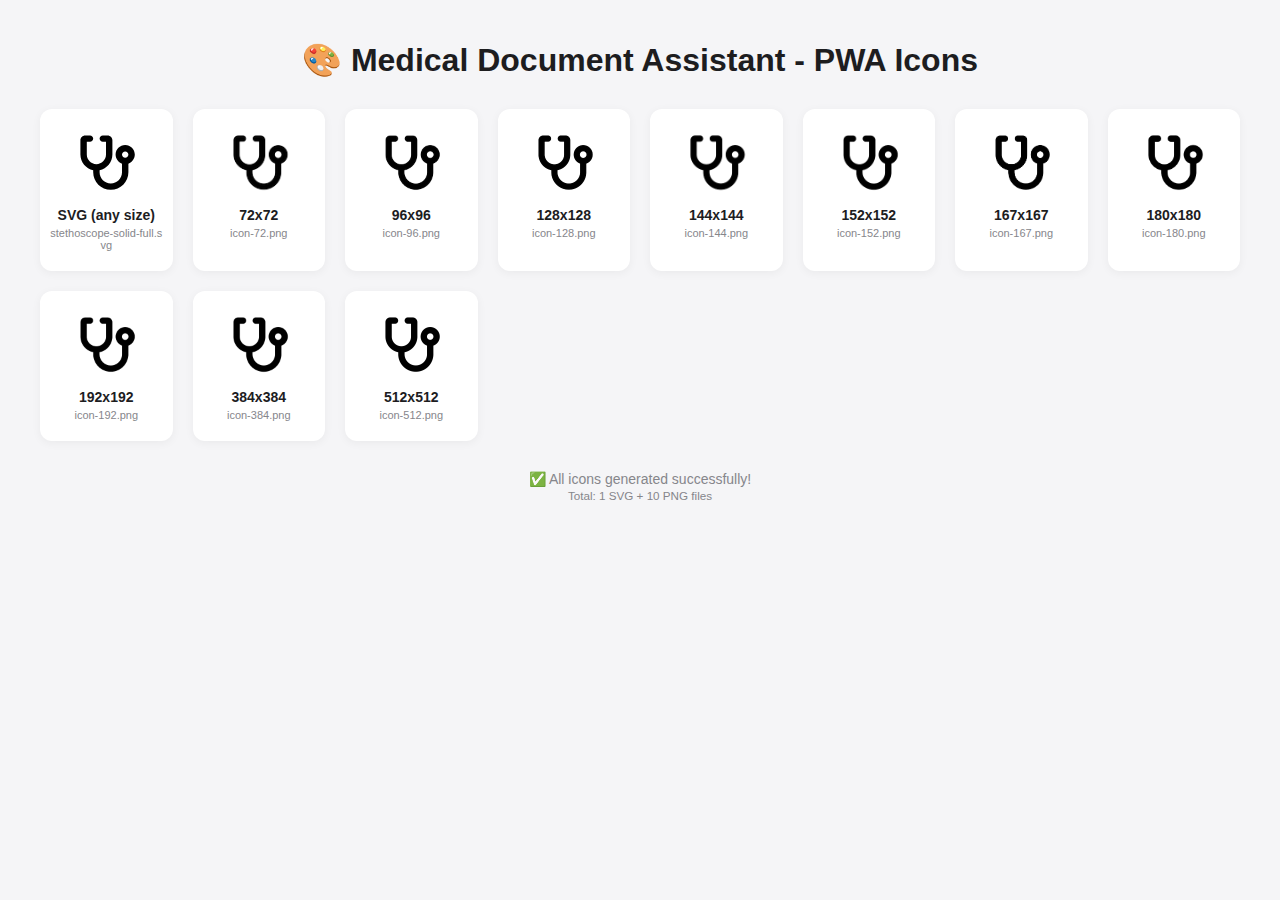
<file: static/icons/preview.html>
<!DOCTYPE html>
<html>
<head>
    <title>PWA Icons Preview</title>
    <style>
        body { 
            font-family: -apple-system, BlinkMacSystemFont, sans-serif; 
            padding: 20px; 
            background: #f5f5f7; 
            margin: 0;
        }
        h1 { 
            color: #1d1d1f; 
            text-align: center;
            margin-bottom: 30px;
        }
        .icon-grid { 
            display: grid; 
            grid-template-columns: repeat(auto-fill, minmax(120px, 1fr)); 
            gap: 20px; 
            max-width: 1200px;
            margin: 0 auto;
        }
        .icon-card { 
            background: white; 
            border-radius: 12px; 
            padding: 20px 10px; 
            text-align: center; 
            box-shadow: 0 2px 10px rgba(0,0,0,0.05);
            transition: transform 0.2s;
        }
        .icon-card:hover {
            transform: translateY(-2px);
            box-shadow: 0 4px 15px rgba(0,0,0,0.1);
        }
        .icon-card img { 
            width: 64px; 
            height: 64px; 
            object-fit: contain;
        }
        .icon-size { 
            margin-top: 10px; 
            font-weight: 600; 
            color: #1d1d1f; 
            font-size: 14px;
        }
        .icon-path { 
            font-size: 11px; 
            color: #86868b; 
            word-break: break-all;
            margin-top: 4px;
        }
        .note {
            text-align: center;
            color: #86868b;
            margin-top: 30px;
            font-size: 14px;
        }
    </style>
</head>
<body>
    <h1>🎨 Medical Document Assistant - PWA Icons</h1>
    
    <div class="icon-grid">
        <!-- SVG Icon -->
        <div class="icon-card">
            <img src="stethoscope-solid-full.svg" alt="SVG icon">
            <div class="icon-size">SVG (any size)</div>
            <div class="icon-path">stethoscope-solid-full.svg</div>
        </div>
        
        <!-- PNG Icons -->
        <div class="icon-card">
            <img src="icon-72.png" alt="72x72 icon">
            <div class="icon-size">72x72</div>
            <div class="icon-path">icon-72.png</div>
        </div>
        
        <div class="icon-card">
            <img src="icon-96.png" alt="96x96 icon">
            <div class="icon-size">96x96</div>
            <div class="icon-path">icon-96.png</div>
        </div>
        
        <div class="icon-card">
            <img src="icon-128.png" alt="128x128 icon">
            <div class="icon-size">128x128</div>
            <div class="icon-path">icon-128.png</div>
        </div>
        
        <div class="icon-card">
            <img src="icon-144.png" alt="144x144 icon">
            <div class="icon-size">144x144</div>
            <div class="icon-path">icon-144.png</div>
        </div>
        
        <div class="icon-card">
            <img src="icon-152.png" alt="152x152 icon">
            <div class="icon-size">152x152</div>
            <div class="icon-path">icon-152.png</div>
        </div>
        
        <div class="icon-card">
            <img src="icon-167.png" alt="167x167 icon">
            <div class="icon-size">167x167</div>
            <div class="icon-path">icon-167.png</div>
        </div>
        
        <div class="icon-card">
            <img src="icon-180.png" alt="180x180 icon">
            <div class="icon-size">180x180</div>
            <div class="icon-path">icon-180.png</div>
        </div>
        
        <div class="icon-card">
            <img src="icon-192.png" alt="192x192 icon">
            <div class="icon-size">192x192</div>
            <div class="icon-path">icon-192.png</div>
        </div>
        
        <div class="icon-card">
            <img src="icon-384.png" alt="384x384 icon">
            <div class="icon-size">384x384</div>
            <div class="icon-path">icon-384.png</div>
        </div>
        
        <div class="icon-card">
            <img src="icon-512.png" alt="512x512 icon">
            <div class="icon-size">512x512</div>
            <div class="icon-path">icon-512.png</div>
        </div>
    </div>
    
    <div class="note">
        ✅ All icons generated successfully!<br>
        <small>Total: 1 SVG + 10 PNG files</small>
    </div>
</body>
</html>
</file>
